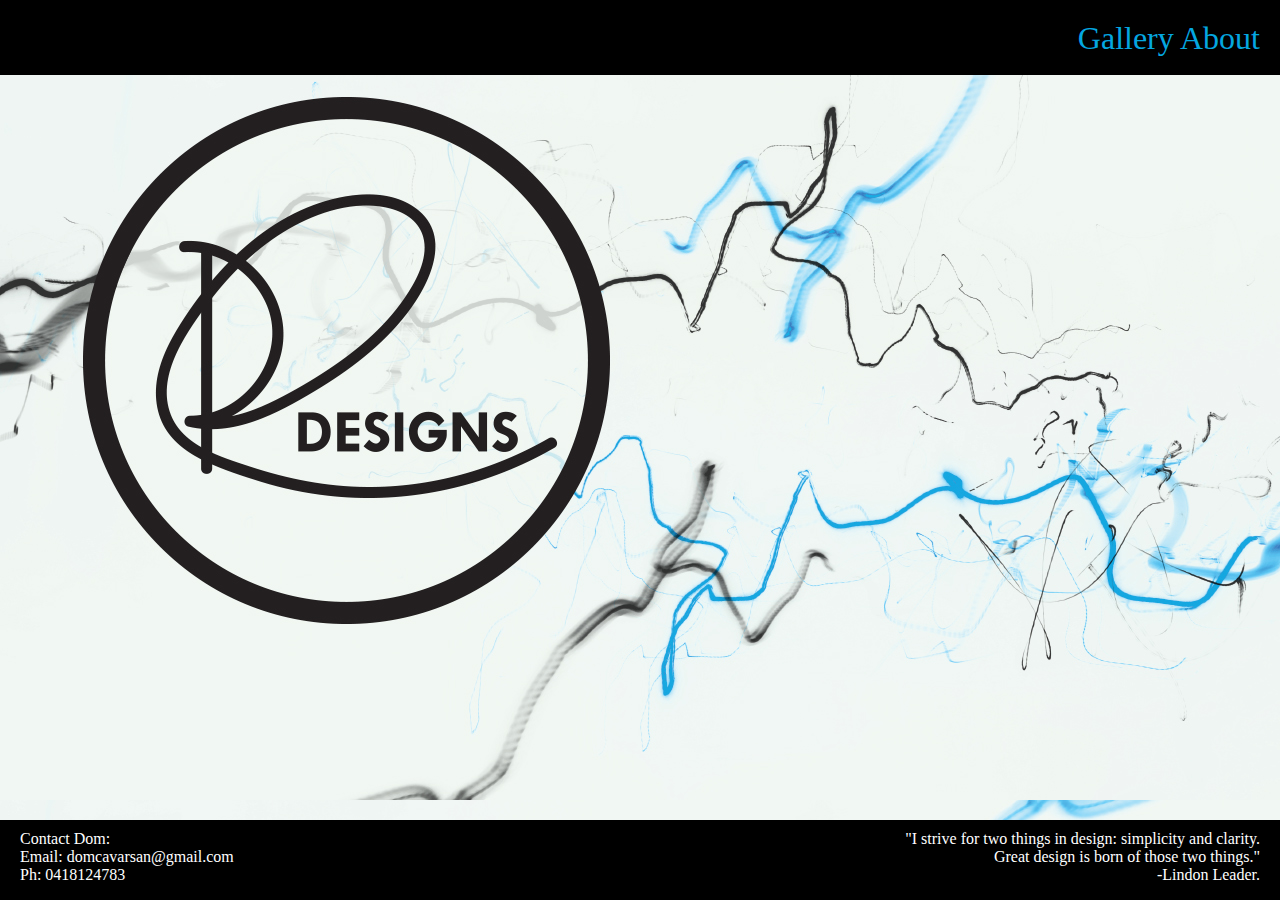
<file: index.html>
<!DOCTYPE html>
<html>
<head>
	<link rel="stylesheet" href="css/style.css" type="text/css">
	<title>D. Cavarsan Designs - Home</title>
</head>
<body>
	<header>
	<nav>
	<h1><a href="gallery.html">Gallery</a> <a href="About.html">About</a></h1>
	</nav>
	</header>
	<div id="gap">
	</div>
	<footer>
		<div id="contact">
		<p>Contact Dom:<br>
		Email: domcavarsan@gmail.com<br>
		Ph: 0418124783</p>
		</div>

		<div id="quote">
		<p>"I strive for two things in design: simplicity and clarity.<br>
		Great design is born of those two things."<br>
		-Lindon Leader.</p>

		</div>
	</footer>
</body>
</html>
</file>
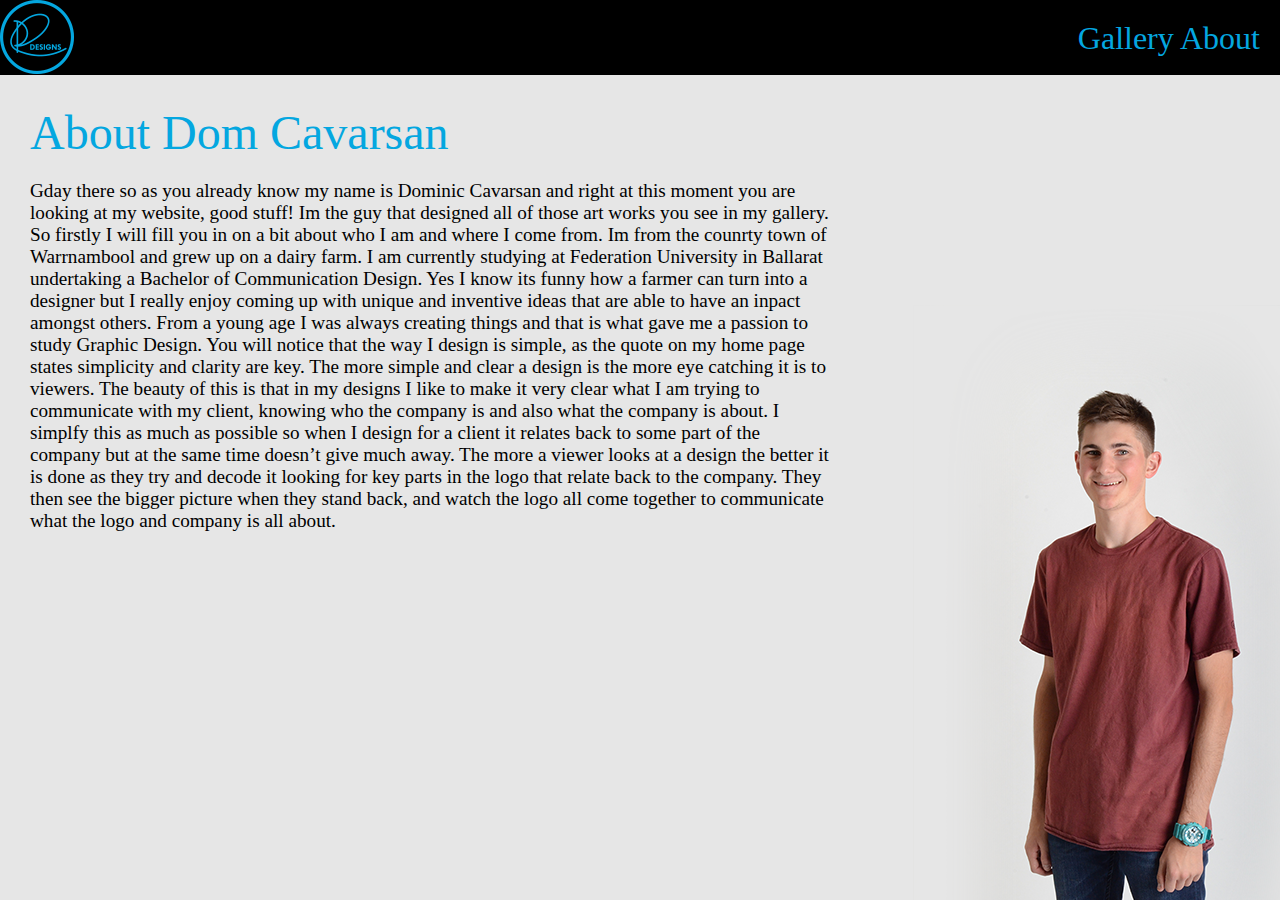
<file: about.html>
<!DOCTYPE html>
<html>
<head>
	<link rel="stylesheet" href="css/style.css" type="text/css">
	<title>D. Cavarsan Designs - About</title>
</head>
<body>
<div id="greybg">
	<header>
	<a href="index.html"><img src='images/logo.png'></a>
		<nav>
		<h1><a href="gallery.html">Gallery</a> <a href="About.html">About</a></h1>
		</nav>
	
	</header>
	<div id="gap2">
		<article>
		<h1>About Dom Cavarsan</h1>
		<p> Gday there so as you already know my name is Dominic Cavarsan and right at this moment you are looking at my website, good stuff! Im the guy that designed all of those art works you see in my gallery. 

		So firstly I will fill you in on a bit about who I am and where I come from. Im from the counrty town of Warrnambool and grew up on a dairy farm. I am currently studying at Federation University in Ballarat undertaking a Bachelor of Communication Design. Yes I know its funny how a farmer can turn into a designer but I really enjoy coming up with unique and inventive ideas that are able to have an inpact amongst others. From a young age I was always creating things and that is what gave me a passion to study Graphic Design.

		You will notice that the way I design is simple, as the quote on my home page states simplicity and clarity are key. The more simple and clear a design is the more eye catching it is to viewers. The beauty of this is that in my designs I like to make it very clear what I am trying to communicate with my client, knowing who the company is and also what the company is about. I simplfy this as much as possible so when I design for a client it relates back to some part of the company but at the same time doesn’t give much away. The more a viewer looks at a design the better it is done as they try and decode it looking for key parts in the logo that relate back to the company. They then see the bigger picture when they stand back, and watch the logo all come together to communicate what the logo and company is all about.</p>
		</article>

		<aside>
		<img src="images/profile.png">
		</aside>
	</div>
</div>
</body>
</html>
</file>
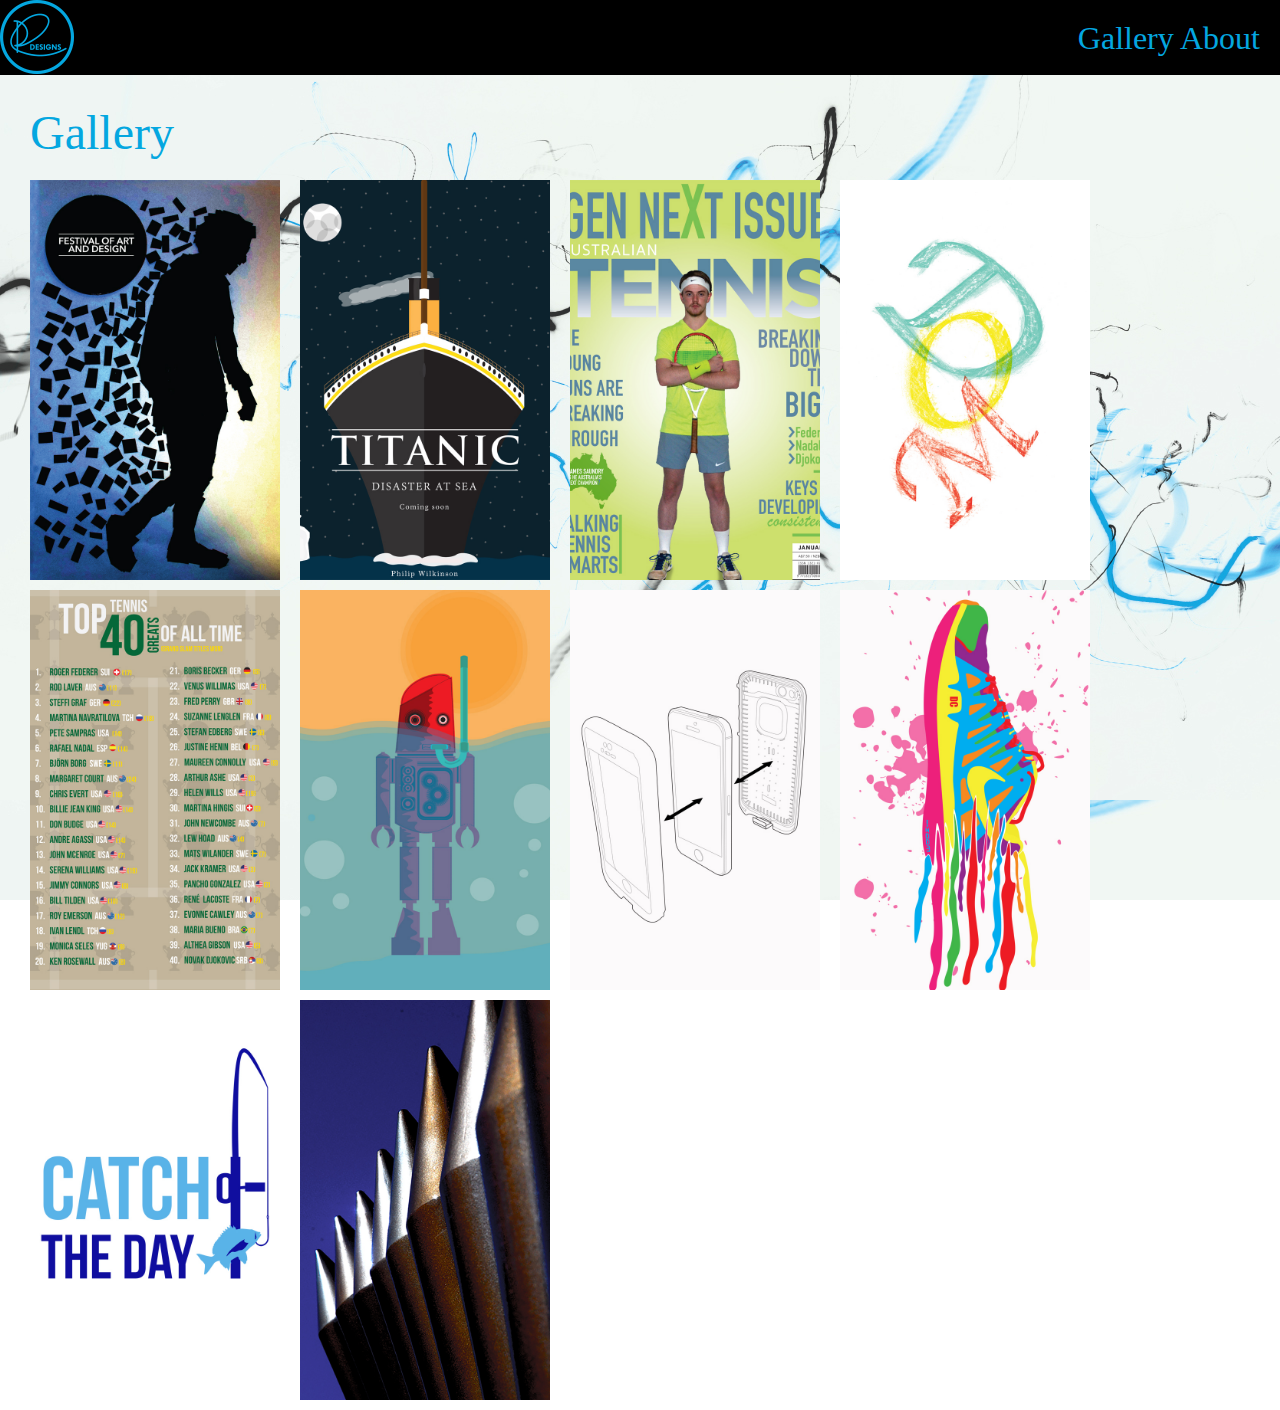
<file: gallery.html>
<!DOCTYPE html>
<html>
<head>
	<link rel="stylesheet" href="css/style.css" type="text/css">
	<title>D. Cavarsan Designs - Gallery</title>
</head>
<body>
<div id="gallerybg">
	<header>
		<nav>
		<h1><a href="gallery.html">Gallery</a> <a href="About.html">About</a></h1>
		</nav>
	<a href="index.html"><img src='images/logo.png'></a>
	</header>
	<div id="gap">
		<h1>Gallery</h1>
		<div id="image"><img src='../images/1.jpg' width="250"> </div>
		<div id="image"><img src='../images/2.jpg' width="250" height="400"> </div>
		<div id="image"><img src='../images/3.jpg' width="250" height="400"> </div>
		<div id="image"><img src='../images/4.jpg' width="250" height="400"> </div>
		<div id="image"><img src='../images/5.jpg' width="250" height="400"> </div>

		<div id="image"><img src='../images/6.jpg' width="250" height="400"> </div>
		<div id="image"><img src='../images/7.jpg' width="250" height="400"> </div>
		<div id="image"><img src='../images/8.jpg' width="250" height="400"> </div>
		<div id="image"><img src='../images/9.jpg' width="250" height="400"> </div>
		<div id="image"><img src='../images/10.jpg' width="250" height="400"> </div>
	</div>
</div>
</body>
</html>
</file>
<file: css/style.css>
body {
	background-image: url('../images/backdrop.jpg');
	background-repeat: repeat;
	background-position: top-center;
	background-attachment: fixed;
	margin: 0;
}

#greybg {
	background-color: #e6e6e6;
	height: 100vh;
}

nav {
	background-color: black;
	height: 24px;
	width: auto;
	padding: 20px;
	text-align: right;
	float: right;
}

h1,h2,h3,h4,h5,h6,p,a {
	margin: 0;
	padding: 0;
	font-family: Tw Cen MT;
	font-weight: normal;
}

a {
	text-decoration: none;
	color: #04a7e0;
}

p {
	color: white;
}

footer {
	height: 60px;
	width: 100%;
	background-color: black;
	padding: 10px;
	position: fixed;
	bottom: 0px;
}

aside {
	
	width: 100%;
	
	padding: 0px;
	position: fixed;
	bottom: 0px;
}

img{
	margin-bottom: -5px;
}

#gap2{
	background-color: #e6e6e6;
}

#contact {
	height: 50px;
	width: 400px;
	float: left;
	margin-left: 10px;
}

#quote {
	height: 50px;
	width: 500px;
	float: right;
	text-align: right;
	margin-right: 30px;
}

header image {
	float: left;
}

header {
	background-color: black;
	height: 75px;
	width: auto;
}

article {
	float: left;
	width: 800px;

	background-color: #e6e6e6;
}

article p {
	color: black;
	font-size: 120%;
}

aside, aside img {
	float: right;
}

#gap2 {
	height: 630px;
    padding: 30px 0 0 30px;

	width: auto;
}

#image {
	background-color: black;
	height: 400px;
	width: 250px;
	margin-right: 20px;
	margin-bottom: 10px;
	float: left;

}

#gap h1, #gap2 h1 {
	margin-bottom: 20px;
	color: #04a7e0;
	font-size: 300%;
}

#gap {
	height: 690px;
	padding: 30px;
}

#gallerybg {
	background-image: url('../images/bg.jpg')
}
</file>
